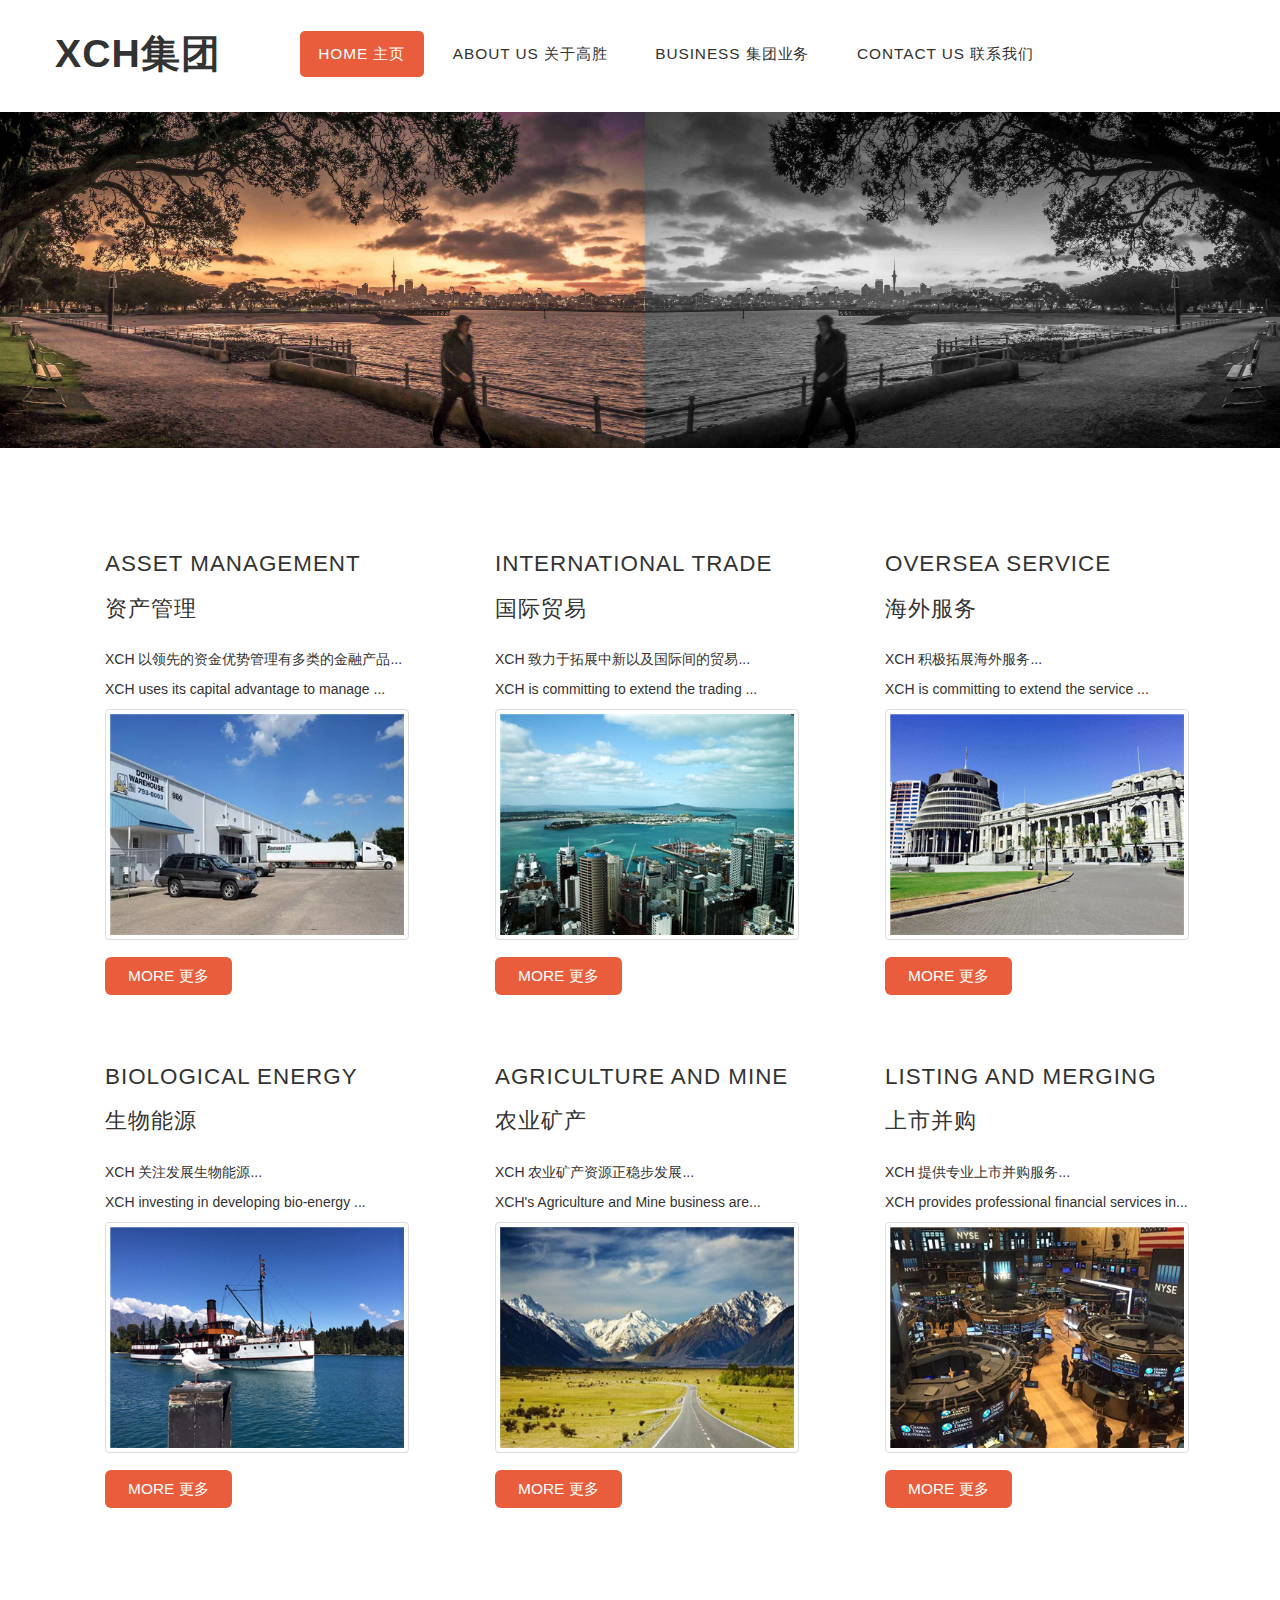
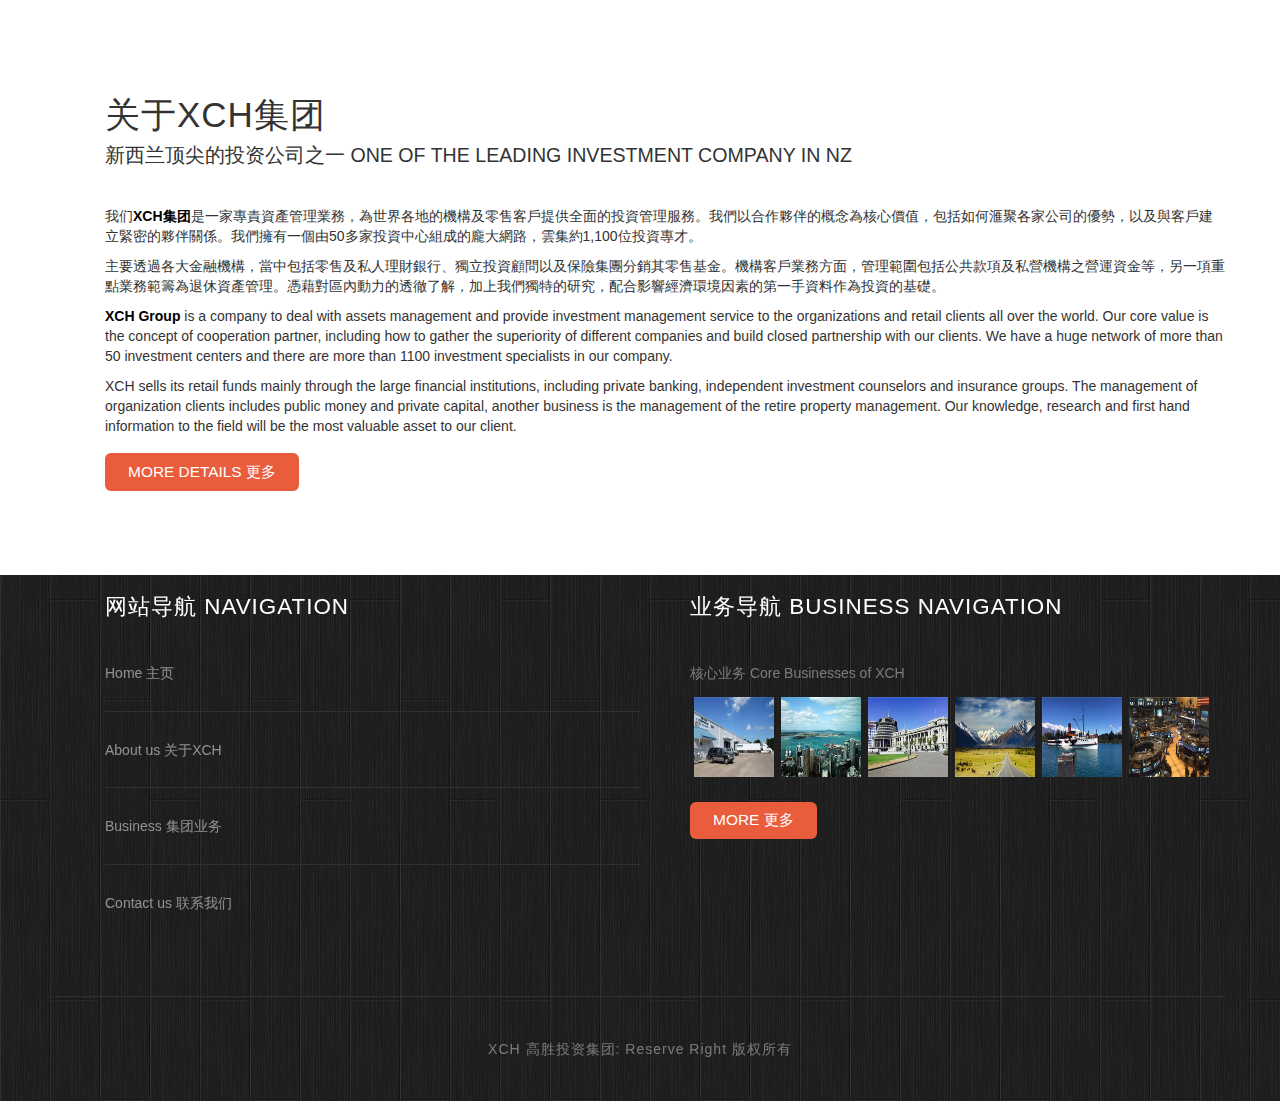
<file: index.html>
<!DOCTYPE HTML>

<html>
	<head>
		<title>XCH集团</title>
		<meta http-equiv="content-type" content="text/html; charset=utf-8" />
		<meta name="description" content="" />
		<meta name="keywords" content="" />
		<link href='http://fonts.googleapis.com/css?family=Roboto+Condensed:700italic,400,300,700' rel='stylesheet' type='text/css'>
		<!--[if lte IE 8]><script src="js/html5shiv.js"></script><![endif]-->
		<script src="http://ajax.googleapis.com/ajax/libs/jquery/1.11.0/jquery.min.js"></script>
		<script src="js/skel.min.js"></script>
		<script src="js/skel-panels.min.js"></script>
		<script src="js/init.js"></script>
		<script src="js/js/bootstrap.min.js"></script>
		<link rel="stylesheet" href ="css/css/bootstrap.min.css">
		<noscript>
			<link rel="stylesheet" href="css/skel-noscript.css" />
			<link rel="stylesheet" href="css/style.css" />
			<link rel="stylesheet" href="css/style-desktop.css" />

		</noscript>
		<!--[if lte IE 8]><link rel="stylesheet" href="css/ie/v8.css" /><![endif]-->
		<!--[if lte IE 9]><link rel="stylesheet" href="css/ie/v9.css" /><![endif]-->
	</head>
	<body class="homepage">

	<!-- Header -->
		<div id="header">
			<div class="container">
					
				<!-- Logo -->
					<div id="logo">
						<h5><a href="#">XCH集团</a></h5>
					</div>
				
				<!-- Nav -->
					<nav id="nav">
						<ul>
							<li class="active"><a href="index.html">Home 主页</a></li>
							<li><a href="about.html">About us 关于高胜</a></li>
							<li><a href="business.html">Business 集团业务</a></li>
							<li><a href="contact.html">Contact us 联系我们</a></li>
						</ul>
					</nav>

			</div>
		</div>
	<!-- Header -->
		
	<!-- Banner -->
		<div id="banner">
			<div class="container">
			</div>
		</div>
	<!-- /Banner -->

	<!-- Main -->
		<div id="page">

			<!-- Extra -->
			<div id="marketing" class="container">
				<div class="row">
					<div class="4u">
						<section>
							<header>
								<h2>Asset Management</h2>
								<h2>资产管理</h2>
							</header>
							<p class="subtitle">XCH 以领先的资金优势管理有多类的金融产品...</p>
							<p class="subtitle">XCH uses its capital advantage to manage ...</p>
							<p><a id="ph" href="#"><img src="images/IMG_2060.jpg" class="img-thumbnail" alt="" width="304" height="236"></a></p>
							<a href="business.html" class="button">More 更多</a>
						</section>
					</div>
					<div class="4u">
						<section>
							<header>
								<h2>International Trade</h2>
								<h2>国际贸易</h2>
							</header>
							<p class="subtitle">XCH 致力于拓展中新以及国际间的贸易...</p>
							<p class="subtitle">XCH is committing to extend the trading ...</p>
							<p><a id="ph" href="#"><img src="images/IMG_2051.jpg"  class="img-thumbnail" alt="" width="304" height="236"></a></p>
							<a href="business.html" class="button">More 更多</a>
						</section>
					</div>
					<div class="4u">
						<section>
							<header>
								<h2>Oversea Service</h2>
								<h2>海外服务</h2>
							</header>
							<p class="subtitle">XCH 积极拓展海外服务...</p>
							<p class="subtitle">XCH is committing to extend the service ...</p>
							<p><a id="ph" href="#"><img src="images/IMG_2057.jpg"  class="img-thumbnail" alt="" width="304" height="236"></a></p>
							<a href="#" class="button">More 更多</a>
						</section>
					</div>
				</div>

				<div class="row">
					<div class="4u">
						<section>
							<header>
								<h2>Biological Energy</h2>
								<h2>生物能源</h2>
							</header>
							<p class="subtitle">XCH 关注发展生物能源...</p>
							<p class="subtitle">XCH investing in developing bio-energy ...</p>
							<p><a id="ph" href="#"><img src="images/IMG_2053.jpg"  class="img-thumbnail" alt="" width="304" height="236"></a></p>
							<a href="#" class="button">More 更多</a>
						</section>
					</div>
					<div class="4u">
						<section>
							<header>
								<h2>Agriculture and Mine</h2>
								<h2>农业矿产</h2>
							</header>
							<p class="subtitle">XCH 农业矿产资源正稳步发展...</p>
							<p class="subtitle">XCH's Agriculture and Mine business are...</p>
							<p><a id="ph" href="#"><img src="images/IMG_2052.jpg"  class="img-thumbnail" alt="" width="304" height="236"></a></p>
							<a href="#" class="button">More 更多</a>
						</section>
					</div>
					<div class="4u">
						<section>
							<header>
								<h2>Listing and Merging</h2>
								<h2>上市并购</h2>
							</header>
							<p class="subtitle">XCH 提供专业上市并购服务...</p>
							<p class="subtitle">XCH provides professional financial services in...</p>
							<p><a id="ph" href="#"><img src="images/IMG_2059.jpg"  class="img-thumbnail" alt="" width="304" height="236"></a></p>
							<a href="#" class="button">More 更多</a>
						</section>
					</div>
				</div>
			</div>
			<!-- /Extra -->
				
			<!-- Main -->
			<div id="main" class="container">
				<div class="row">
					<div class="12u">
						<section>
							<header>
								<h2>关于XCH集团</h2>
								<span class="byline">新西兰顶尖的投资公司之一 One of the leading investment company in NZ</span>
							</header>
							<p>我们<strong>XCH集团</strong>是一家專責資產管理業務，為世界各地的機構及零售客戶提供全面的投資管理服務。我們以合作夥伴的概念為核心價值，包括如何滙聚各家公司的優勢，以及與客戶建立緊密的夥伴關係。我們擁有一個由50多家投資中心組成的龐大網路，雲集約1,100位投資專才。</p>
							<p>主要透過各大金融機構，當中包括零售及私人理財銀行、獨立投資顧問以及保險集團分銷其零售基金。機構客戶業務方面，管理範圍包括公共款項及私營機構之營運資金等，另一項重點業務範籌為退休資產管理。憑藉對區內動力的透徹了解，加上我們獨特的研究，配合影響經濟環境因素的第一手資料作為投資的基礎。</p>
							<p><strong>XCH Group</strong> is a company to deal with assets management and provide investment management service to the organizations and retail clients all over the world. Our core value is the concept of cooperation partner, including how to gather the superiority of different companies and build closed partnership with our clients. We have a huge network of more than 50 investment centers and there are more than 1100 investment specialists in our company.</p>
							<p>XCH sells its retail funds mainly through the large financial institutions, including private banking, independent investment counselors and insurance groups. The management of organization clients includes public money and private capital, another business is the management of the retire property management. Our knowledge, research and first hand information to the field will be the most valuable asset to our client.</p>
							<a href="about.html" class="button">More Details 更多</a>
						</section>
					</div>
				</div>
			</div>
			<!-- Main -->

		</div>

		<div id="footer">
			<div class="container">
				<div class="row">

					<div class="6u">
						<section>
							<h2>网站导航 Navigation</h2>
							<ul class="default">
								<li>
									<!--<h3>Home/主页</h3>-->
									<p><a href="index.html">Home 主页</a></p>
								</li>
								<li>

									<p><a href="about.html">About us 关于XCH</a></p>
								</li>
								<li>
									<p><a href="business.html">Business 集团业务</a></p>
								</li>
								<li>
									<p><a href="contact.html">Contact us 联系我们</a></p>
								</li>
							</ul>
						</section>
					</div>
					<div class="6u">
						<section>
							<h2>业务导航 Business Navigation</h2>
							<p>核心业务 Core Businesses of XCH</p>
							<ul class="style5">
								<li><a href="business.html"><img src="images/IMG_2060.jpg" alt="" width="80" height="80"></a></li>
								<li><a href="business.html"><img src="images/IMG_2051.jpg" alt=""width="80" height="80"></a></li>
								<li><a href="business.html"><img src="images/IMG_2057.jpg" alt=""width="80" height="80"></a></li>
								<li><a href="business.html"><img src="images/IMG_2052.jpg" alt=""width="80" height="80"></a></li>
								<li><a href="business.html"><img src="images/IMG_2053.jpg" alt=""width="80" height="80"></a></li>
								<li><a href="business.html"><img src="images/IMG_2059.jpg" alt=""width="80" height="80"></a></li>
							</ul>
							<a href="business.html" class="button">More 更多</a>
						</section>
					</div>
					<!--
					<div class="3u">
						<section>
							<h2></h2>
							<p><strong></strong></p>
							<p></p>
							<p</p>
							<a href="#" class="button">More</a>
						</section>
					</div>
					-->
				</div>
			</div>
		</div>
	<!-- /Footer -->

	<!-- Copyright -->
		<div id="copyright" class="container">
			XCH 高胜投资集团: <a href="www.xch.co.nz">Reserve Right 版权所有
		</div>


	</body>
</html>
</file>
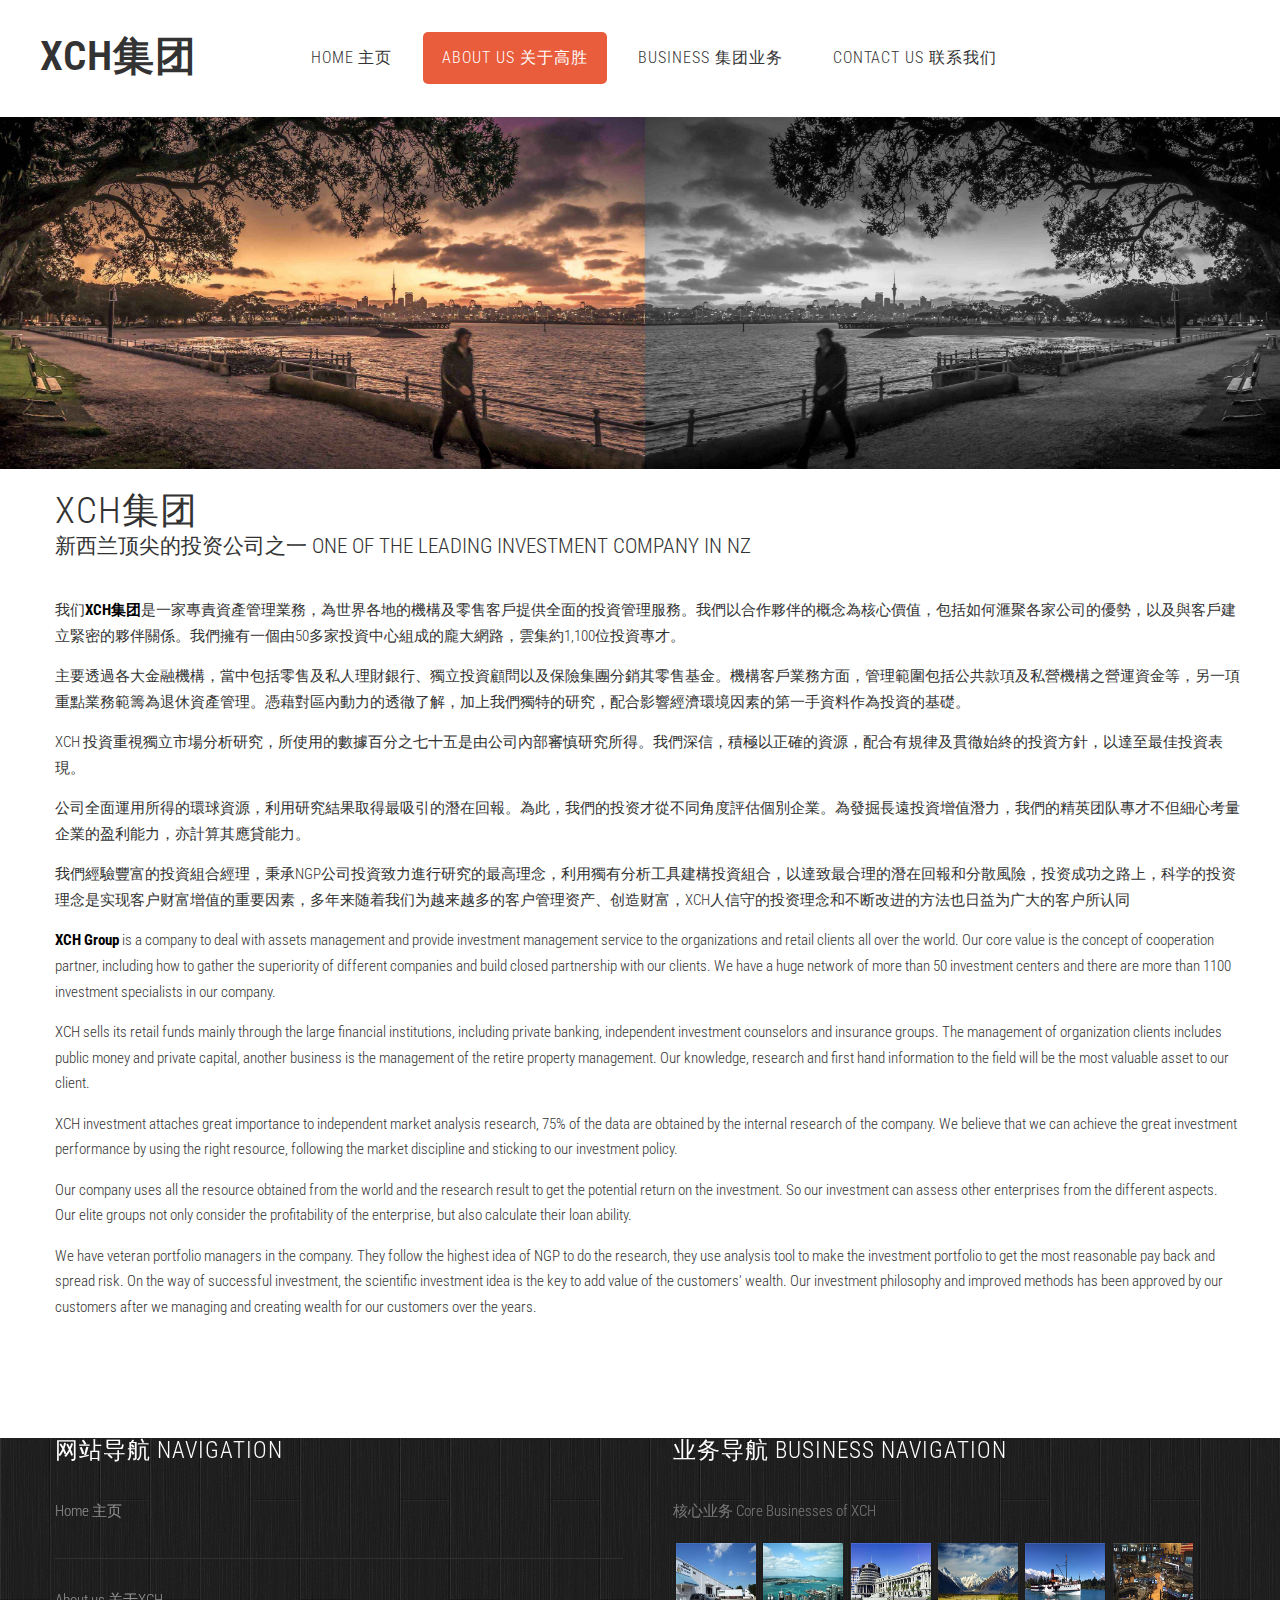
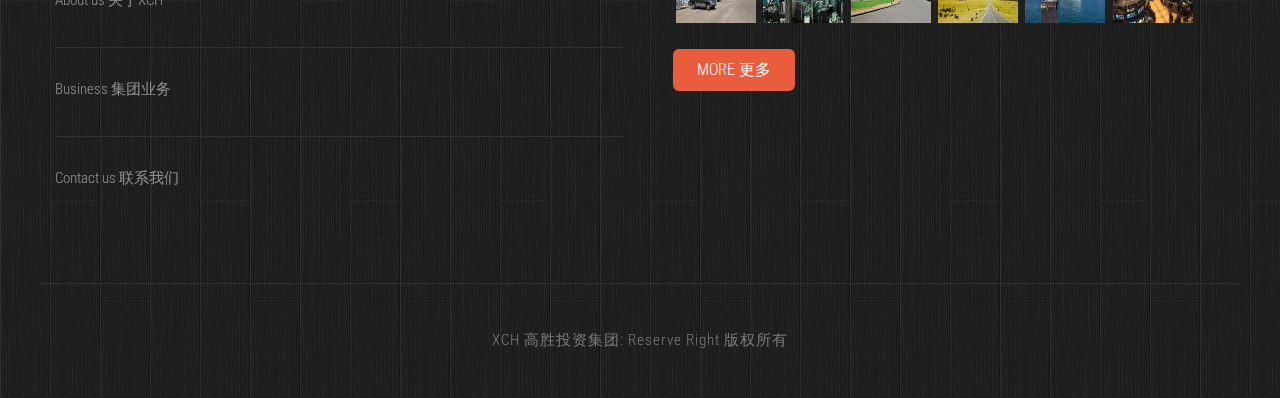
<file: about.html>
<!DOCTYPE HTML>

<html>
<head>
	<title>XCH集团</title>
	<meta http-equiv="content-type" content="text/html; charset=utf-8" />
	<meta name="description" content="" />
	<meta name="keywords" content="" />
	<link href='http://fonts.googleapis.com/css?family=Roboto+Condensed:700italic,400,300,700' rel='stylesheet' type='text/css'>
	<!--[if lte IE 8]><script src="js/html5shiv.js"></script><![endif]-->
	<script src="http://ajax.googleapis.com/ajax/libs/jquery/1.11.0/jquery.min.js"></script>
	<script src="js/skel.min.js"></script>
	<script src="js/skel-panels.min.js"></script>
	<script src="js/init.js"></script>
	<script src="js/js/bootstrap.min.js"></script>
	<link rel="stylesheet" href ="css/css/bootstrap.min.css">

		<link rel="stylesheet" href="css/skel-noscript.css" />
		<link rel="stylesheet" href="css/style.css" />
		<link rel="stylesheet" href="css/style-desktop.css" />
		<link rel="stylesheet" href="css/style-1000px.css"/>

	<!--[if lte IE 8]><link rel="stylesheet" href="css/ie/v8.css" /><![endif]-->
	<!--[if lte IE 9]><link rel="stylesheet" href="css/ie/v9.css" /><![endif]-->
</head>
<body class="homepage" id="subpage">

<!-- Header -->
<div id="header">
	<div class="container">

		<!-- Logo -->
		<div id="logo">
			<h5><a href="#">XCH集团</a></h5>
		</div>

		<!-- Nav -->
		<nav id="nav">
			<ul>
				<li><a href="index.html">Home 主页</a></li>
				<li class="active"><a href="about.html">About us 关于高胜</a></li>
				<li><a href="business.html">Business 集团业务</a></li>
				<li><a href="contact.html">Contact us 联系我们</a></li>
			</ul>
		</nav>

	</div>
</div>
<!-- Header -->
		
	<!-- Banner -->
		<div id="banner">
			<div class="container">
			</div>
		</div>
	<!-- /Banner -->

	<!-- Main -->
		<div id="page">
				
			<!-- Main -->
			<div id="main" class="container">
				<div class="row">
					<div class="12u skel-cell-important">
						<section>
							<header>
								<h2>XCH集团</h2>
								<span class="byline">新西兰顶尖的投资公司之一 One of the leading investment company in NZ</span>
							</header>
							<p>我们<strong>XCH集团</strong>是一家專責資產管理業務，為世界各地的機構及零售客戶提供全面的投資管理服務。我們以合作夥伴的概念為核心價值，包括如何滙聚各家公司的優勢，以及與客戶建立緊密的夥伴關係。我們擁有一個由50多家投資中心組成的龐大網路，雲集約1,100位投資專才。</p>
							<p>主要透過各大金融機構，當中包括零售及私人理財銀行、獨立投資顧問以及保險集團分銷其零售基金。機構客戶業務方面，管理範圍包括公共款項及私營機構之營運資金等，另一項重點業務範籌為退休資產管理。憑藉對區內動力的透徹了解，加上我們獨特的研究，配合影響經濟環境因素的第一手資料作為投資的基礎。</p>
							<p>XCH 投資重視獨立市場分析研究，所使用的數據百分之七十五是由公司內部審慎研究所得。我們深信，積極以正確的資源，配合有規律及貫徹始終的投資方針，以達至最佳投資表現。</p>
							<p>公司全面運用所得的環球資源，利用研究結果取得最吸引的潛在回報。為此，我們的投资才從不同角度評估個別企業。為發掘長遠投資增值潛力，我們的精英团队專才不但細心考量企業的盈利能力，亦計算其應貸能力。</p>
							<p>我們經驗豐富的投資組合經理，秉承NGP公司投資致力進行研究的最高理念，利用獨有分析工具建構投資組合，以達致最合理的潛在回報和分散風險，投资成功之路上，科学的投资理念是实现客户财富增值的重要因素，多年来随着我们为越来越多的客户管理资产、创造财富，XCH人信守的投资理念和不断改进的方法也日益为广大的客户所认同</p>
							<p><strong>XCH Group</strong> is a company to deal with assets management and provide investment management service to the organizations and retail clients all over the world. Our core value is the concept of cooperation partner, including how to gather the superiority of different companies and build closed partnership with our clients. We have a huge network of more than 50 investment centers and there are more than 1100 investment specialists in our company.</p>
							<p>XCH sells its retail funds mainly through the large financial institutions, including private banking, independent investment counselors and insurance groups. The management of organization clients includes public money and private capital, another business is the management of the retire property management. Our knowledge, research and first hand information to the field will be the most valuable asset to our client.</p>
							<p>XCH investment attaches great importance to independent market analysis research, 75% of the data are obtained by the internal research of the company. We believe that we can achieve the great investment performance by using the right resource, following the market discipline and sticking to our investment policy.</p>
							<p>Our company uses all the resource obtained from the world and the research result to get the potential return on the investment. So our investment can assess other enterprises from the different aspects. Our elite groups not only consider the profitability of the enterprise, but also calculate their loan ability.</p>
							<p>We have veteran portfolio managers in the company. They follow the highest idea of NGP to do the research, they use analysis tool to make the investment portfolio to get the most reasonable pay back and spread risk. On the way of successful investment, the scientific investment idea is the key to add value of the customers’ wealth. Our investment philosophy and improved methods has been approved by our customers after we managing and creating wealth for our customers over the years.</p>
						</section>
					</div>
					
				</div>
			</div>
			<!-- Main -->

		</div>
	<!-- /Main -->

	<div id="footer">
		<div class="container">
			<div class="row">

				<div class="6u">
					<section>
						<h2>网站导航 Navigation</h2>
						<ul class="default">
							<li>
								<!--<h3>Home/主页</h3>-->
								<p><a href="index.html">Home 主页</a></p>
							</li>
							<li>

								<p><a href="about.html">About us 关于XCH</a></p>
							</li>
							<li>
								<p><a href="business.html">Business 集团业务</a></p>
							</li>
							<li>
								<p><a href="contact.html">Contact us 联系我们</a></p>
							</li>
						</ul>
					</section>
				</div>
				<div class="6u">
					<section>
						<h2>业务导航 Business Navigation</h2>
						<p>核心业务 Core Businesses of XCH</p>
						<ul class="style5">
							<li><a href="business.html"><img src="images/IMG_2060.jpg" alt="" width="80" height="80"></a></li>
							<li><a href="business.html"><img src="images/IMG_2051.jpg" alt=""width="80" height="80"></a></li>
							<li><a href="business.html"><img src="images/IMG_2057.jpg" alt=""width="80" height="80"></a></li>
							<li><a href="business.html"><img src="images/IMG_2052.jpg" alt=""width="80" height="80"></a></li>
							<li><a href="business.html"><img src="images/IMG_2053.jpg" alt=""width="80" height="80"></a></li>
							<li><a href="business.html"><img src="images/IMG_2059.jpg" alt=""width="80" height="80"></a></li>
						</ul>
						<a href="business.html" class="button">More 更多</a>
					</section>
				</div>
				<!--
                <div class="3u">
                    <section>
                        <h2></h2>
                        <p><strong></strong></p>
                        <p></p>
                        <p</p>
                        <a href="#" class="button">More</a>
                    </section>
                </div>
                -->
			</div>
		</div>
	</div>
	<!-- /Footer -->

	<!-- Copyright -->
	<div id="copyright" class="container">
		XCH 高胜投资集团: <a href="www.xch.co.nz">Reserve Right 版权所有
	</div>


	</body>
</html>
</file>
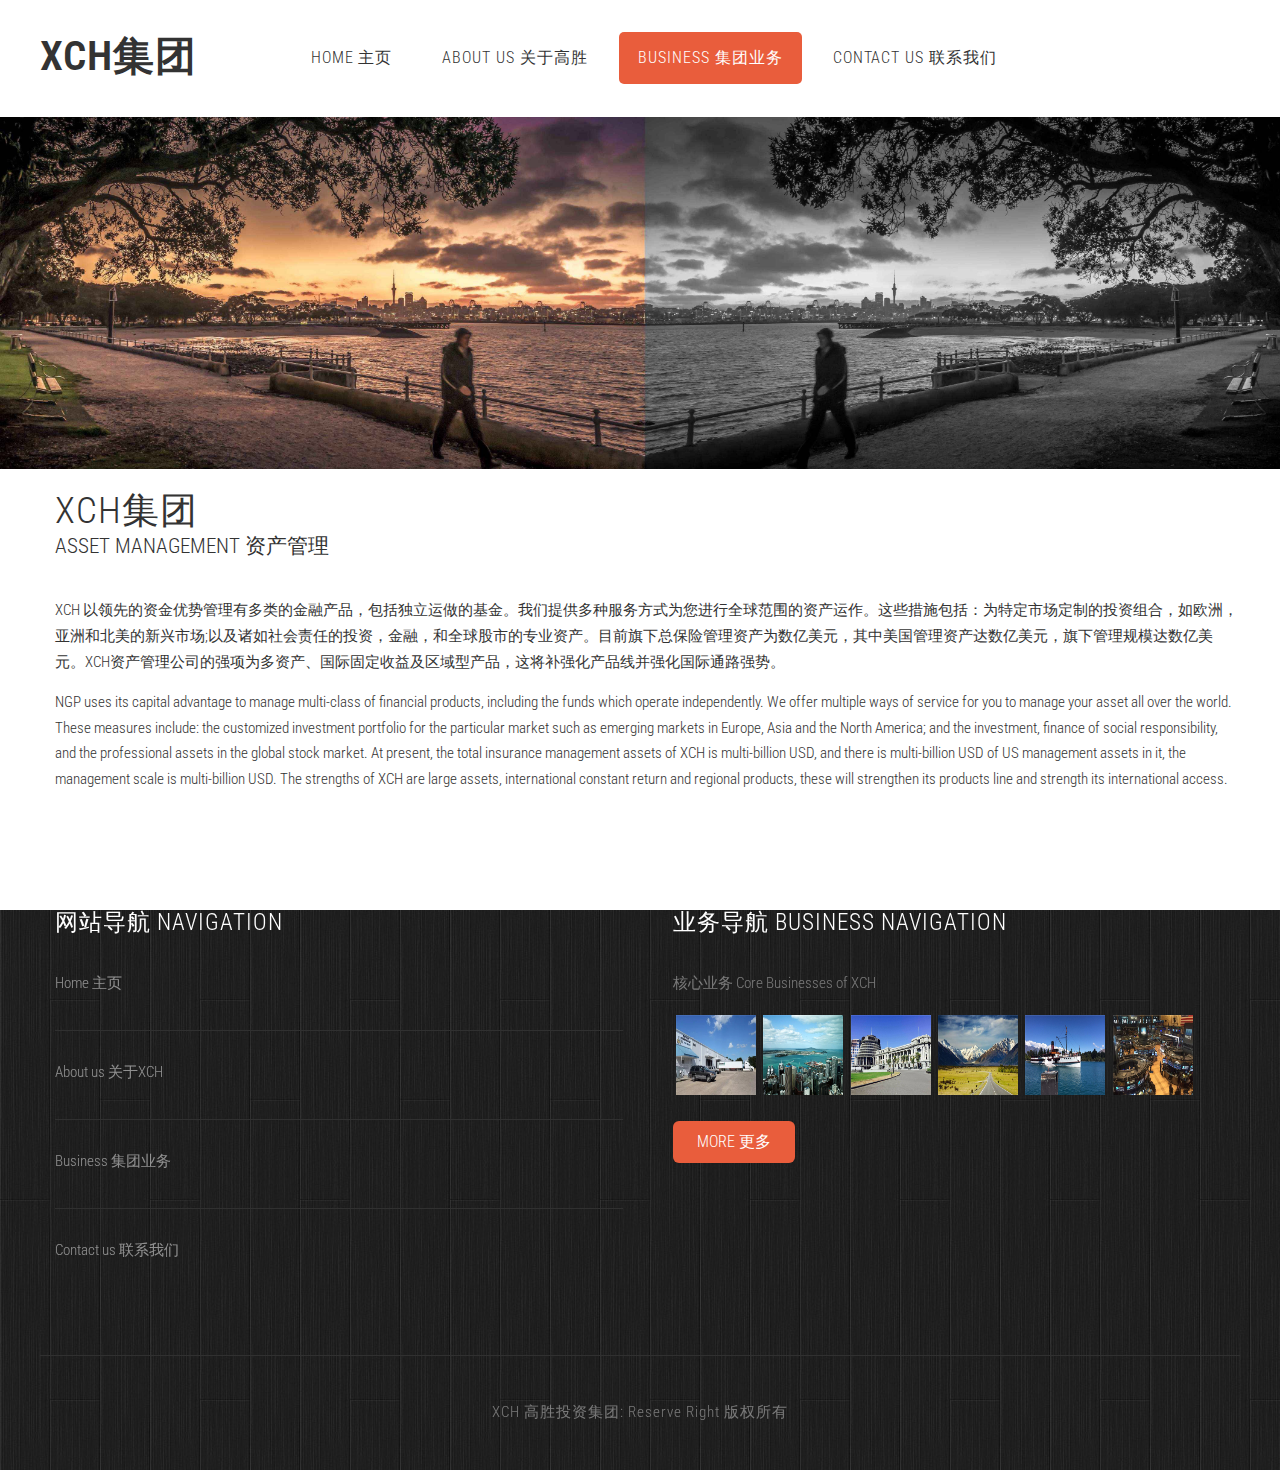
<file: business.html>
<!DOCTYPE HTML>

<html>
<head>
	<title>XCH集团</title>
	<meta http-equiv="content-type" content="text/html; charset=utf-8" />
	<meta name="description" content="" />
	<meta name="keywords" content="" />
	<link href='http://fonts.googleapis.com/css?family=Roboto+Condensed:700italic,400,300,700' rel='stylesheet' type='text/css'>
	<!--[if lte IE 8]><script src="js/html5shiv.js"></script><![endif]-->
	<script src="http://ajax.googleapis.com/ajax/libs/jquery/1.11.0/jquery.min.js"></script>
	<script src="js/skel.min.js"></script>
	<script src="js/skel-panels.min.js"></script>
	<script src="js/init.js"></script>
	<script src="js/js/bootstrap.min.js"></script>
	<link rel="stylesheet" href ="css/css/bootstrap.min.css">

		<link rel="stylesheet" href="css/skel-noscript.css" />
		<link rel="stylesheet" href="css/style.css" />
		<link rel="stylesheet" href="css/style-desktop.css" />
		<link rel="stylesheet" href="css/style-1000px.css"/>

	<!--[if lte IE 8]><link rel="stylesheet" href="css/ie/v8.css" /><![endif]-->
	<!--[if lte IE 9]><link rel="stylesheet" href="css/ie/v9.css" /><![endif]-->
</head>
<body class="homepage" id="subpage">

<!-- Header -->
<div id="header">
	<div class="container">
		<div class="row">

			<div class="3u">
		<!-- Logo -->
				<div id="logo">
					<h5><a href="#">XCH集团</a></h5>
				</div>
			</div>
		</div>
		<div class="9u">
			<!-- Nav -->
			<nav id="nav">
				<ul>
					<li><a href="index.html">Home 主页</a></li>
					<li><a href="about.html">About us 关于高胜</a></li>
					<li class="active"><a href="business.html">Business 集团业务</a></li>
					<li><a href="contact.html">Contact us 联系我们</a></li>
				</ul>
			</nav>
		</div>
	</div>
</div>
<!-- Header -->
		
	<!-- Banner -->
		<div id="banner">
			<div class="container">
			</div>
		</div>
	<!-- /Banner -->

	<!-- Main -->
		<div id="page" class="sub">
				
			<!-- Main -->
			<div id="main" class="container">
				<div class="row">
					<div class="12u skel-cell-important">
						<section>
							<header>
								<h2>XCH集团</h2>
								<span class="byline">Asset Management 资产管理</span>
							</header>
							<p>XCH 以领先的资金优势管理有多类的金融产品，包括独立运做的基金。我们提供多种服务方式为您进行全球范围的资产运作。这些措施包括：为特定市场定制的投资组合，如欧洲，亚洲和北美的新兴市场;以及诸如社会责任的投资，金融，和全球股市的专业资产。目前旗下总保险管理资产为数亿美元，其中美国管理资产达数亿美元，旗下管理规模达数亿美元。XCH资产管理公司的强项为多资产、国际固定收益及区域型产品，这将补强化产品线并强化国际通路强势。</p>
							<p>NGP uses its capital advantage to manage multi-class of financial products, including the funds which operate independently. We offer multiple ways of service for you to manage your asset all over the world. These measures include: the customized investment portfolio for the particular market such as emerging markets in Europe, Asia and the North America; and the investment, finance of social responsibility, and the professional assets in the global stock market. At present, the total insurance management assets of  XCH is multi-billion USD, and there is multi-billion USD of US management assets in it, the management scale is multi-billion USD. The strengths of XCH are large assets, international constant return and regional products, these will strengthen its products line and strength its international access.</p>
							</section>
					</div>
				</div>
			</div>
			<!-- Main -->

		</div>
	<!-- /Main -->

	<div id="footer">
		<div class="container">
			<div class="row">

				<div class="6u">
					<section>
						<h2>网站导航 Navigation</h2>
						<ul class="default">
							<li>
								<!--<h3>Home/主页</h3>-->
								<p><a href="index.html">Home 主页</a></p>
							</li>
							<li>

								<p><a href="about.html">About us 关于XCH</a></p>
							</li>
							<li>
								<p><a href="business.html">Business 集团业务</a></p>
							</li>
							<li>
								<p><a href="contact.html">Contact us 联系我们</a></p>
							</li>
						</ul>
					</section>
				</div>
				<div class="6u">
					<section>
						<h2>业务导航 Business Navigation</h2>
						<p>核心业务 Core Businesses of XCH</p>
						<ul class="style5">
							<li><a href="business.html"><img src="images/IMG_2060.jpg" alt="" width="80" height="80"></a></li>
							<li><a href="business.html"><img src="images/IMG_2051.jpg" alt=""width="80" height="80"></a></li>
							<li><a href="business.html"><img src="images/IMG_2057.jpg" alt=""width="80" height="80"></a></li>
							<li><a href="business.html"><img src="images/IMG_2052.jpg" alt=""width="80" height="80"></a></li>
							<li><a href="business.html"><img src="images/IMG_2053.jpg" alt=""width="80" height="80"></a></li>
							<li><a href="business.html"><img src="images/IMG_2059.jpg" alt=""width="80" height="80"></a></li>
						</ul>
						<a href="business.html" class="button">More 更多</a>
					</section>
				</div>
				<!--
                <div class="3u">
                    <section>
                        <h2></h2>
                        <p><strong></strong></p>
                        <p></p>
                        <p</p>
                        <a href="#" class="button">More</a>
                    </section>
                </div>
                -->
			</div>
		</div>
	</div>
	<!-- /Footer -->

	<!-- Copyright -->
	<div id="copyright" class="container">
		XCH 高胜投资集团: <a href="www.xch.co.nz">Reserve Right 版权所有
	</div>


	</body>
</html>
</file>
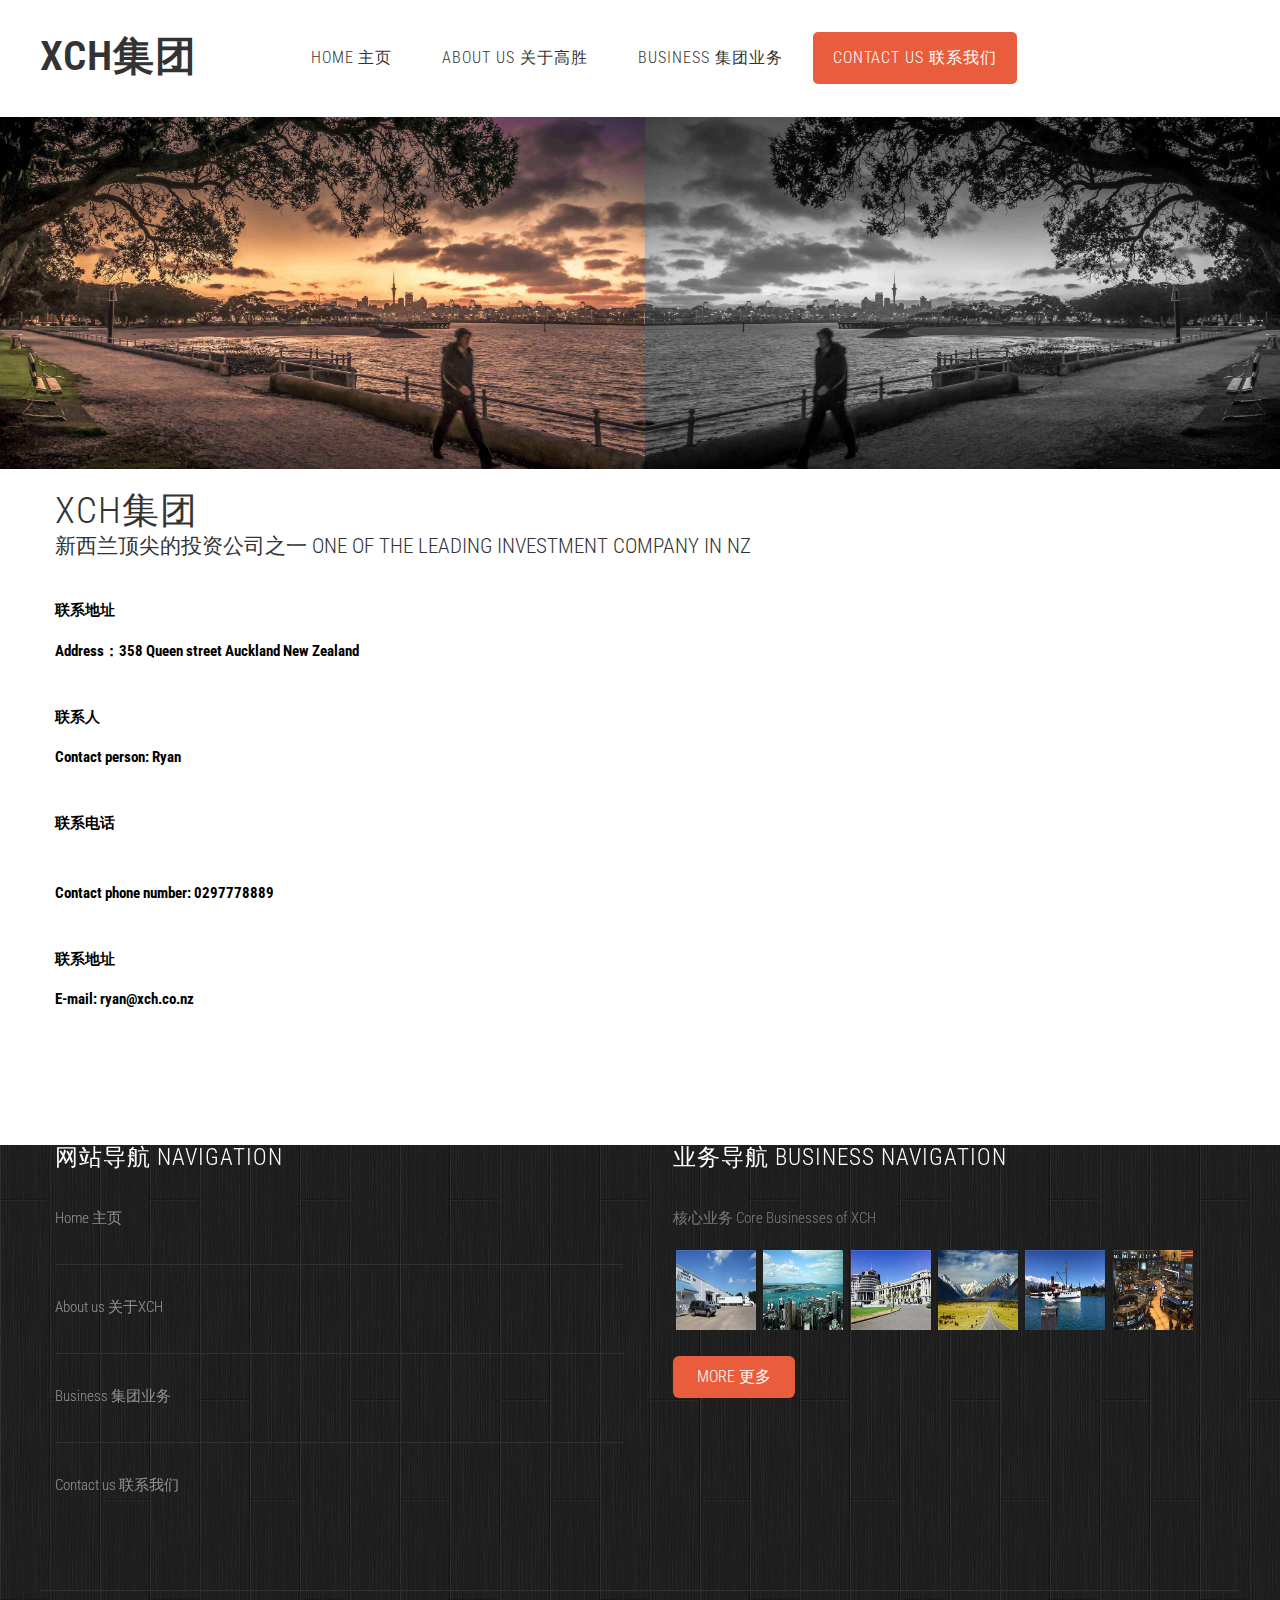
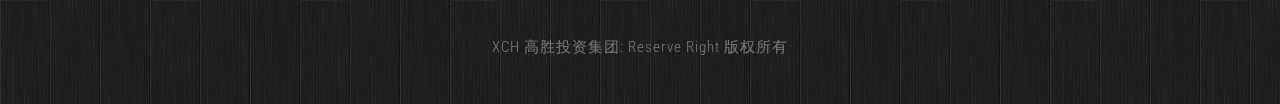
<file: contact.html>
<!DOCTYPE HTML>

<html>
<head>
	<title>XCH集团</title>
	<meta http-equiv="content-type" content="text/html; charset=utf-8" />
	<meta name="description" content="" />
	<meta name="keywords" content="" />
	<link href='http://fonts.googleapis.com/css?family=Roboto+Condensed:700italic,400,300,700' rel='stylesheet' type='text/css'>
	<!--[if lte IE 8]><script src="js/html5shiv.js"></script><![endif]-->
	<script src="http://ajax.googleapis.com/ajax/libs/jquery/1.11.0/jquery.min.js"></script>
	<script src="js/skel.min.js"></script>
	<script src="js/skel-panels.min.js"></script>
	<script src="js/init.js"></script>
	<script src="js/js/bootstrap.min.js"></script>
	<link rel="stylesheet" href ="css/css/bootstrap.min.css">

		<link rel="stylesheet" href="css/skel-noscript.css" />
		<link rel="stylesheet" href="css/style.css" />
		<link rel="stylesheet" href="css/style-desktop.css" />
		<link rel="stylesheet" href="css/style-1000px.css"/>

	<!--[if lte IE 8]><link rel="stylesheet" href="css/ie/v8.css" /><![endif]-->
	<!--[if lte IE 9]><link rel="stylesheet" href="css/ie/v9.css" /><![endif]-->
</head>
<body class="homepage" id="subpage">

<!-- Header -->
<div id="header">
	<div class="container">

		<!-- Logo -->
		<div id="logo">
			<h5><a href="#">XCH集团</a></h5>
		</div>

		<!-- Nav -->
		<nav id="nav">
			<ul>
				<li><a href="index.html">Home 主页</a></li>
				<li><a href="about.html">About us 关于高胜</a></li>
				<li><a href="business.html">Business 集团业务</a></li>
				<li  class="active"><a href="contact.html">Contact us 联系我们</a></li>
			</ul>
		</nav>

	</div>
</div>
<!-- Header -->
		
	<!-- Banner -->
		<div id="banner">
			<div class="container">
			</div>
		</div>
	<!-- /Banner -->

	<!-- Main -->
		<div id="page">
				
			<!-- Main -->
			<div id="main" class="container">
				<div class="row">
					<div class="12u skel-cell-important">
						<section>
							<header>
								<h2>XCH集团</h2>
								<span class="byline">新西兰顶尖的投资公司之一 One of the leading investment company in NZ</span>
							</header>
							<p class="subtitle"><strong>联系地址</strong></p>
							<p><strong>Address：358 Queen street Auckland New Zealand</strong></p>
							<br/>
							<p class="subtitle"><strong>联系人</strong></p>
							<p><strong>Contact person: Ryan</strong></p>
							<br/>
							<p class="subtitle"><strong>联系电话</strong></p></section>
							<p><strong>Contact phone number: 0297778889</strong></p>
							<br/>
							<p class="subtitle"><strong>联系地址</strong></p>
							<p><strong>E-mail: ryan@xch.co.nz</strong></p>
						</section>
					</div>
				</div>
			</div>
			<!-- Main -->

		</div>
	<!-- /Main -->

	<div id="footer">
		<div class="container">
			<div class="row">

				<div class="6u">
					<section>
						<h2>网站导航 Navigation</h2>
						<ul class="default">
							<li>
								<!--<h3>Home/主页</h3>-->
								<p><a href="index.html">Home 主页</a></p>
							</li>
							<li>

								<p><a href="about.html">About us 关于XCH</a></p>
							</li>
							<li>
								<p><a href="business.html">Business 集团业务</a></p>
							</li>
							<li>
								<p><a href="contact.html">Contact us 联系我们</a></p>
							</li>
						</ul>
					</section>
				</div>
				<div class="6u">
					<section>
						<h2>业务导航 Business Navigation</h2>
						<p>核心业务 Core Businesses of XCH</p>
						<ul class="style5">
							<li><a href="business.html"><img src="images/IMG_2060.jpg" alt="" width="80" height="80"></a></li>
							<li><a href="business.html"><img src="images/IMG_2051.jpg" alt=""width="80" height="80"></a></li>
							<li><a href="business.html"><img src="images/IMG_2057.jpg" alt=""width="80" height="80"></a></li>
							<li><a href="business.html"><img src="images/IMG_2052.jpg" alt=""width="80" height="80"></a></li>
							<li><a href="business.html"><img src="images/IMG_2053.jpg" alt=""width="80" height="80"></a></li>
							<li><a href="business.html"><img src="images/IMG_2059.jpg" alt=""width="80" height="80"></a></li>
						</ul>
						<a href="business.html" class="button">More 更多</a>
					</section>
				</div>
				<!--
                <div class="3u">
                    <section>
                        <h2></h2>
                        <p><strong></strong></p>
                        <p></p>
                        <p</p>
                        <a href="#" class="button">More</a>
                    </section>
                </div>
                -->
			</div>
		</div>
	</div>
	<!-- /Footer -->

	<!-- Copyright -->
	<div id="copyright" class="container">
		XCH 高胜投资集团: <a href="www.xch.co.nz">Reserve Right 版权所有
	</div>


	</body>
</html>
</file>
<file: css/skel-noscript.css>
html,body,div,span,applet,object,iframe,h1,h2,h3,h4,h5,h6,p,blockquote,pre,a,abbr,acronym,address,big,cite,code,del,dfn,em,img,ins,kbd,q,s,samp,small,strike,strong,sub,sup,tt,var,b,u,i,center,dl,dt,dd,ol,ul,li,fieldset,form,label,legend,table,caption,tbody,tfoot,thead,tr,th,td,article,aside,canvas,details,embed,figure,figcaption,footer,header,hgroup,menu,nav,output,ruby,section,summary,time,mark,audio,video{margin:0;padding:0;border:0;font-size:100%;font:inherit;vertical-align:baseline;}article,aside,details,figcaption,figure,footer,header,hgroup,menu,nav,section{display:block;}body{line-height:1;}ol,ul{list-style:none;}blockquote,q{quotes:none;}blockquote:before,blockquote:after,q:before,q:after{content:'';content:none;}table{border-collapse:collapse;border-spacing:0;}body{-webkit-text-size-adjust:none}

/* Box Model */

	*, *:before, *:after {
		-moz-box-sizing: border-box;
		-webkit-box-sizing: border-box;
		-o-box-sizing: border-box;
		-ms-box-sizing: border-box;
		box-sizing: border-box;
	}

/* Container */

	body {
		min-width: 1200px;
	}

	.container {
		width: 1200px;
		margin-left: auto;
		margin-right: auto;
	}

	/* Modifiers */
	
		.container.small {
			width: 900px;
		}

		.container.big {
			width: 100%;
			max-width: 1500px;
			min-width: 1200px;
		}

/* Grid */

	/* Cells */

		.\31 2u { width: 100% }
		.\31 1u { width: 91.6666666667% }
		.\31 0u { width: 83.3333333333% }
		.\39 u { width: 75% }
		.\38 u { width: 66.6666666667% }
		.\37 u { width: 58.3333333333% }
		.\36 u { width: 50% }
		.\35 u { width: 41.6666666667% }
		.\34 u { width: 33.3333333333% }
		.\33 u { width: 25% }
		.\32 u { width: 16.6666666667% }
		.\31 u { width: 8.3333333333% }
		.\-11u { margin-left: 91.6666666667% }
		.\-10u { margin-left: 83.3333333333% }
		.\-9u { margin-left: 75% }
		.\-8u { margin-left: 66.6666666667% }
		.\-7u { margin-left: 58.3333333333% }
		.\-6u { margin-left: 50% }
		.\-5u { margin-left: 41.6666666667% }
		.\-4u { margin-left: 33.3333333333% }
		.\-3u { margin-left: 25% }
		.\-2u { margin-left: 16.6666666667% }
		.\-1u { margin-left: 8.3333333333% }

		.row > * {
			padding: 50px 0 0 50px;
			float: left;
			-moz-box-sizing: border-box;
			-webkit-box-sizing: border-box;
			-o-box-sizing: border-box;
			-ms-box-sizing: border-box;
			box-sizing: border-box;
		}

		.row + .row > * {
			padding-top: 50px;
		}

		.row {
			margin-left: -50px;
		}

	/* Rows */

		.row:after {
			content: '';
			display: block;
			clear: both;
			height: 0;
		}

		.row:first-child > * {
			padding-top: 0;
		}

		.row > * {
			padding-top: 0;
		}

		/* Modifiers */

			/* Flush */

				.row.flush {
					margin-left: 0;
				}

				.row.flush > * {
					padding: 0 !important;
				}

			/* Quarter */

				.row.quarter > * {
					padding: 12.5px 0 0 12.5px;
				}

				.row.quarter + .row.quarter > * {
					padding-top: 12.5px;
				}

				.row.quarter {
					margin-left: -12.5px;
				}

			/* Half */

				.row.half > * {
					padding: 25px 0 0 25px;
				}

				.row.half + .row.half > * {
					padding-top: 25px;
				}

				.row.half {
					margin-left: -25px;
				}

			/* One and (a) Half */

				.row.oneandhalf > * {
					padding: 75px 0 0 75px;
				}

				.row.oneandhalf + .row.oneandhalf > * {
					padding-top: 75px;
				}

				.row.oneandhalf {
					margin-left: -75px;
				}

			/* Double */

				.row.double > * {
					padding: 100px 0 0 100px;
				}

				.row.double + .row.double > * {
					padding-top: 100px;
				}

				.row.double {
					margin-left: -100px;
				}
</file>
<file: css/style-desktop.css>
/*********************************************************************************/
/* Basic                                                                         */
/*********************************************************************************/

	body
	{
	}

	body,input,textarea,select
	{
		font-size: 11pt;
	}

/*********************************************************************************/
/* Banner                                                                        */
/*********************************************************************************/

	#banner
	{
		padding: 6em 0em;
	}

	.homepage #banner
	{
		padding: 12em 0em;
	}
	
/*********************************************************************************/
/* Main                                                                          */
/*********************************************************************************/

	#page
	{
		padding: 2em 0em 6em 0em;
	}
	
	.homepage #page
	{
		padding: 6em 0em;
	}

	#main
	{
		margin-top: 3em;
		padding-top: 2em;
		border-top: none;
	}
	
	.homepage #main
	{
		margin-top: 6em;
		padding-top: 6em;
	}

/*********************************************************************************/
/* Footer                                                                        */
/*********************************************************************************/
	
	#footer
	{
		padding: 0em 0em 4em 0em;
	}

/*********************************************************************************/
/* Featured                                                                      */
/*********************************************************************************/
	
	#featured
	{
		padding: 4em 0em;
	}

	
	#featured .divider
	{
		padding: 2em 0em;
	}
</file>
<file: css/ie/v8.css>
/*********************************************************************************/
/* Basic                                                                         */
/*********************************************************************************/

	.button
	{
		/*
		
		For elements that use border-radius, add the following:
		
			-ms-behavior: url('css/ie/PIE.htc');

		Note that PIE.htc requires its elements to be relative or absolute:

			position: relative;

		*/
	}
</file>
<file: css/ie/v9.css>
/*********************************************************************************/
/* Basic                                                                         */
/*********************************************************************************/
</file>
<file: css/style-1000px.css>
/*********************************************************************************/
/* Basic                                                                         */
/*********************************************************************************/

body
{
}

body,input,textarea,select
{
    font-size: 11pt;
}


/*********************************************************************************/
/* Main                                                                          */
/*********************************************************************************/

#page
{
    padding: 2em 0em 6em 0em;
}

#subpage #page
{
    padding: 2em 0em;
}



#subpage #main
{
    margin-top: 0em;
    padding-top: 0em;
    padding-bottom: 6em;
}

/*********************************************************************************/
/* Footer                                                                        */
/*********************************************************************************/

#footer
{
    padding: 0em 0em 4em 0em;
}

/*********************************************************************************/
/* Featured                                                                      */
/*********************************************************************************/

#featured
{
    padding: 4em 0em;
}


#featured .divider
{
    padding: 2em 0em;
}



#logo{
    margin-top: 20px;
}
</file>
<file: css/style.css>
@charset 'UTF-8';

@font-face{font-family:'FontAwesome';src:url('font/fontawesome-webfont.eot?v=4.0.1');src:url('font/fontawesome-webfont.eot?#iefix&v=4.0.1') format('embedded-opentype'),url('font/fontawesome-webfont.woff?v=4.0.1') format('woff'),url('font/fontawesome-webfont.ttf?v=4.0.1') format('truetype'),url('font/fontawesome-webfont.svg?v=4.0.1#fontawesomeregular') format('svg');font-weight:normal;font-style:normal}

/*********************************************************************************/
/* Basic                                                                         */
/*********************************************************************************/

	body
	{
		background: #202020 url(images/img01.jpg) repeat;
	}

	body,input,textarea,select
	{
		font-family: 'Roboto Condensed', sans-serif;
		font-weight: 300;
		font-size: 11pt;
		line-height: 1.75em;
	}

	h1,h2,h3,h4,h5,h6
	{
		letter-spacing: 1px;
		text-transform: uppercase;
		font-weight: 300;
	}
	
		h1 a, h2 a, h3 a, h4 a, h5 a, h6 a
		{
			color: inherit;
			text-decoration: none;
		}
		
	/* Change this to whatever font weight/color pairing is most suitable */
	strong, b
	{
		font-weight: bold;
		color: #000000;
	}
	
	em, i
	{
		font-style: italic;
	}

	/* Don't forget to set this to something that matches the design */
	a
	{
		color: #ff0000;
	}

	sub
	{
		position: relative;
		top: 0.5em;
		font-size: 0.8em;
	}
	
	sup
	{
		position: relative;
		top: -0.5em;
		font-size: 0.8em;
	}
	
	hr
	{
		border: 0;
		border-top: solid 1px #ddd;
	}
	
	blockquote
	{
		border-left: solid 0.5em #ddd;
		padding: 1em 0 1em 2em;
		font-style: italic;
	}
	
	p, ul, ol, dl, table
	{
		margin-bottom: 1em;
	}

	header
	{
		margin-bottom: 2em;
		line-height: 1.7em;
	}
	
		header h2
		{
			font-size: 2.5em;
		}

		header .byline
		{
			display: block;
			margin: 0.5em 0 0 0;
			padding: 0 0 0.5em 0;
			text-transform: uppercase;
			font-size: 1.4em;
		}
		
	footer
	{
		margin-top: 1em;
	}

	br.clear
	{
		clear: both;
	}

	/* Sections/Articles */
	
		section,
		article
		{
			margin-bottom: 3em;
		}
		
		section > :last-child,
		article > :last-child
		{
			margin-bottom: 0;
		}

		section:last-child,
		article:last-child
		{
			margin-bottom: 0;
		}

		.row > section,
		.row > article
		{
			margin-bottom: 0;
		}

	/* Images */

		.image
		{
			display: inline-block;
		}
		
			.image img
			{
				display: block;
				width: 100%;
			}

			.image.featured
			{
				display: block;
				width: 100%;
				margin: 0 0 2em 0;
			}
			
			.image.full
			{
				display: block;
				width: 100%;
				margin-bottom: 2em;
			}
			
			.image.left
			{
				float: left;
				margin: 0 2em 2em 0;
			}
			
			.image.centered
			{
				display: block;
				margin: 0 0 2em 0;
			}

				.image.centered img
				{
					margin: 0 auto;
					width: auto;
				}

	/* Lists */

		ul.default
		{
			margin: 0;
			padding: 0;
			list-style: none;
		}
		
			ul.default li
			{
				display: block;
				padding: 2em 0em 1.25em 0em;
				border-top: 1px solid #303030;
			}
			
			ul.default li:first-child
			{
				padding-top: 0em;
				border-top: none;
			}
			
			ul.default a
			{
				text-decoration: none;
				color: rgba(255,255,255,.5);
			}
			
			ul.default a:hover
			{
				text-decoration: underline;
			}

		ul.style1
		{
			margin: 0;
			padding: 0;
			list-style: none;
		}
		
			ul.style1 li
			{
				padding: 0.60em 0em;
				border-top: 1px solid;
				border-color: rgba(0,0,0,.1);
			}
			
			ul.style1 li:first-child
			{
				padding-top: 0;
				border-top: 0;
			}
			
			ul.style1 img
			{
			}


		ul.style2
		{
			margin: 0;
			padding: 0;
			list-style: none;
		}

			ul.style2 li
			{
				padding: 1.90em 0em 1.60em 0em;
				border-top: 1px solid;
				border-color: rgba(0,0,0,.1);
			}
			
			ul.style2 li:first-child
			{
				padding-top: 0;
				border-top: 0;
			}

			ul.style2 img
			{
				float: left;
				padding-right: 1em;
			}
			
		ul.style5
		{
			overflow: hidden;
			margin: 0em 0em 1em 0em;
			padding: 0em;
			list-style: none;
		}
		
			ul.style5 li
			{
				float: left;
				padding: 0.25em 0.25em;
				line-height: 0;
			}
			
			ul.style5 a
			{
			}

			

	/* Buttons */
		
		.button
		{
			position: relative;
			display: inline-block;
			margin-top: 0.5em;
			padding: 0.50em 1.5em;
			background: #e95d3c;
			border-radius: 6px;
			text-decoration: none;
			text-transform: uppercase;
			font-size: 1.1em;
			color: #FFF;
			-moz-transition: color 0.35s ease-in-out, background-color 0.35s ease-in-out;
			-webkit-transition: color 0.35s ease-in-out, background-color 0.35s ease-in-out;
			-o-transition: color 0.35s ease-in-out, background-color 0.35s ease-in-out;
			-ms-transition: color 0.35s ease-in-out, background-color 0.35s ease-in-out;
			transition: color 0.35s ease-in-out, background-color 0.35s ease-in-out;
			cursor: pointer;
		}

			.button:hover
			{
				background: #de3d27;
				color: #FFF !important;
			}

/*********************************************************************************/
/* Icons                                                                         */
/* Powered by Font Awesome by Dave Gandy | http://fontawesome.io                 */
/* Licensed under the SIL OFL 1.1 (font), MIT (CSS)                              */
/*********************************************************************************/

	.fa
	{
		text-decoration: none;
	}

		.fa.solo
		{
		}
		
			.fa.solo span
			{
				display: none;
			}

		.fa:before
		{
			display:inline-block;
			font-family: FontAwesome;
			font-size: 1.25em;
			text-decoration: none;
			font-style: normal;
			font-weight: normal;
			line-height: 1;
			-webkit-font-smoothing:antialiased;
			-moz-osx-font-smoothing:grayscale;
		}

		.fa-lg{font-size:1.3333333333333333em;line-height:.75em;vertical-align:-15%}
		.fa-2x{font-size:2em}
		.fa-3x{font-size:3em}
		.fa-4x{font-size:4em}
		.fa-5x{font-size:5em}
		.fa-fw{width:1.2857142857142858em;text-align:center}
		.fa-ul{padding-left:0;margin-left:2.142857142857143em;list-style-type:none}.fa-ul>li{position:relative}
		.fa-li{position:absolute;left:-2.142857142857143em;width:2.142857142857143em;top:.14285714285714285em;text-align:center}.fa-li.fa-lg{left:-1.8571428571428572em}
		.fa-border{padding:.2em .25em .15em;border:solid .08em #eee;border-radius:.1em}
		.pull-right{float:right}
		.pull-left{float:left}
		.fa.pull-left{margin-right:.3em}
		.fa.pull-right{margin-left:.3em}
		.fa-spin{-webkit-animation:spin 2s infinite linear;-moz-animation:spin 2s infinite linear;-o-animation:spin 2s infinite linear;animation:spin 2s infinite linear}
		@-moz-keyframes spin{0%{-moz-transform:rotate(0deg)} 100%{-moz-transform:rotate(359deg)}}@-webkit-keyframes spin{0%{-webkit-transform:rotate(0deg)} 100%{-webkit-transform:rotate(359deg)}}@-o-keyframes spin{0%{-o-transform:rotate(0deg)} 100%{-o-transform:rotate(359deg)}}@-ms-keyframes spin{0%{-ms-transform:rotate(0deg)} 100%{-ms-transform:rotate(359deg)}}@keyframes spin{0%{transform:rotate(0deg)} 100%{transform:rotate(359deg)}}.fa-rotate-90{filter:progid:DXImageTransform.Microsoft.BasicImage(rotation=1);-webkit-transform:rotate(90deg);-moz-transform:rotate(90deg);-ms-transform:rotate(90deg);-o-transform:rotate(90deg);transform:rotate(90deg)}
		.fa-rotate-180{filter:progid:DXImageTransform.Microsoft.BasicImage(rotation=2);-webkit-transform:rotate(180deg);-moz-transform:rotate(180deg);-ms-transform:rotate(180deg);-o-transform:rotate(180deg);transform:rotate(180deg)}
		.fa-rotate-270{filter:progid:DXImageTransform.Microsoft.BasicImage(rotation=3);-webkit-transform:rotate(270deg);-moz-transform:rotate(270deg);-ms-transform:rotate(270deg);-o-transform:rotate(270deg);transform:rotate(270deg)}
		.fa-flip-horizontal{filter:progid:DXImageTransform.Microsoft.BasicImage(rotation=0, mirror=1);-webkit-transform:scale(-1, 1);-moz-transform:scale(-1, 1);-ms-transform:scale(-1, 1);-o-transform:scale(-1, 1);transform:scale(-1, 1)}
		.fa-flip-vertical{filter:progid:DXImageTransform.Microsoft.BasicImage(rotation=2, mirror=1);-webkit-transform:scale(1, -1);-moz-transform:scale(1, -1);-ms-transform:scale(1, -1);-o-transform:scale(1, -1);transform:scale(1, -1)}
		.fa-stack{position:relative;display:inline-block;width:2em;height:2em;line-height:2em;vertical-align:middle}
		.fa-stack-1x,.fa-stack-2x{position:absolute;left:0;width:100%;text-align:center}
		.fa-stack-1x{line-height:inherit}
		.fa-stack-2x{font-size:2em}
		.fa-inverse{color:#fff}
		.fa-glass:before{content:"\f000"}
		.fa-music:before{content:"\f001"}
		.fa-search:before{content:"\f002"}
		.fa-envelope-o:before{content:"\f003"}
		.fa-heart:before{content:"\f004"}
		.fa-star:before{content:"\f005"}
		.fa-star-o:before{content:"\f006"}
		.fa-user:before{content:"\f007"}
		.fa-film:before{content:"\f008"}
		.fa-th-large:before{content:"\f009"}
		.fa-th:before{content:"\f00a"}
		.fa-th-list:before{content:"\f00b"}
		.fa-check:before{content:"\f00c"}
		.fa-times:before{content:"\f00d"}
		.fa-search-plus:before{content:"\f00e"}
		.fa-search-minus:before{content:"\f010"}
		.fa-power-off:before{content:"\f011"}
		.fa-signal:before{content:"\f012"}
		.fa-gear:before,.fa-cog:before{content:"\f013"}
		.fa-trash-o:before{content:"\f014"}
		.fa-home:before{content:"\f015"}
		.fa-file-o:before{content:"\f016"}
		.fa-clock-o:before{content:"\f017"}
		.fa-road:before{content:"\f018"}
		.fa-download:before{content:"\f019"}
		.fa-arrow-circle-o-down:before{content:"\f01a"}
		.fa-arrow-circle-o-up:before{content:"\f01b"}
		.fa-inbox:before{content:"\f01c"}
		.fa-play-circle-o:before{content:"\f01d"}
		.fa-rotate-right:before,.fa-repeat:before{content:"\f01e"}
		.fa-refresh:before{content:"\f021"}
		.fa-list-alt:before{content:"\f022"}
		.fa-lock:before{content:"\f023"}
		.fa-flag:before{content:"\f024"}
		.fa-headphones:before{content:"\f025"}
		.fa-volume-off:before{content:"\f026"}
		.fa-volume-down:before{content:"\f027"}
		.fa-volume-up:before{content:"\f028"}
		.fa-qrcode:before{content:"\f029"}
		.fa-barcode:before{content:"\f02a"}
		.fa-tag:before{content:"\f02b"}
		.fa-tags:before{content:"\f02c"}
		.fa-book:before{content:"\f02d"}
		.fa-bookmark:before{content:"\f02e"}
		.fa-print:before{content:"\f02f"}
		.fa-camera:before{content:"\f030"}
		.fa-font:before{content:"\f031"}
		.fa-bold:before{content:"\f032"}
		.fa-italic:before{content:"\f033"}
		.fa-text-height:before{content:"\f034"}
		.fa-text-width:before{content:"\f035"}
		.fa-align-left:before{content:"\f036"}
		.fa-align-center:before{content:"\f037"}
		.fa-align-right:before{content:"\f038"}
		.fa-align-justify:before{content:"\f039"}
		.fa-list:before{content:"\f03a"}
		.fa-dedent:before,.fa-outdent:before{content:"\f03b"}
		.fa-indent:before{content:"\f03c"}
		.fa-video-camera:before{content:"\f03d"}
		.fa-picture-o:before{content:"\f03e"}
		.fa-pencil:before{content:"\f040"}
		.fa-map-marker:before{content:"\f041"}
		.fa-adjust:before{content:"\f042"}
		.fa-tint:before{content:"\f043"}
		.fa-edit:before,.fa-pencil-square-o:before{content:"\f044"}
		.fa-share-square-o:before{content:"\f045"}
		.fa-check-square-o:before{content:"\f046"}
		.fa-move:before{content:"\f047"}
		.fa-step-backward:before{content:"\f048"}
		.fa-fast-backward:before{content:"\f049"}
		.fa-backward:before{content:"\f04a"}
		.fa-play:before{content:"\f04b"}
		.fa-pause:before{content:"\f04c"}
		.fa-stop:before{content:"\f04d"}
		.fa-forward:before{content:"\f04e"}
		.fa-fast-forward:before{content:"\f050"}
		.fa-step-forward:before{content:"\f051"}
		.fa-eject:before{content:"\f052"}
		.fa-chevron-left:before{content:"\f053"}
		.fa-chevron-right:before{content:"\f054"}
		.fa-plus-circle:before{content:"\f055"}
		.fa-minus-circle:before{content:"\f056"}
		.fa-times-circle:before{content:"\f057"}
		.fa-check-circle:before{content:"\f058"}
		.fa-question-circle:before{content:"\f059"}
		.fa-info-circle:before{content:"\f05a"}
		.fa-crosshairs:before{content:"\f05b"}
		.fa-times-circle-o:before{content:"\f05c"}
		.fa-check-circle-o:before{content:"\f05d"}
		.fa-ban:before{content:"\f05e"}
		.fa-arrow-left:before{content:"\f060"}
		.fa-arrow-right:before{content:"\f061"}
		.fa-arrow-up:before{content:"\f062"}
		.fa-arrow-down:before{content:"\f063"}
		.fa-mail-forward:before,.fa-share:before{content:"\f064"}
		.fa-resize-full:before{content:"\f065"}
		.fa-resize-small:before{content:"\f066"}
		.fa-plus:before{content:"\f067"}
		.fa-minus:before{content:"\f068"}
		.fa-asterisk:before{content:"\f069"}
		.fa-exclamation-circle:before{content:"\f06a"}
		.fa-gift:before{content:"\f06b"}
		.fa-leaf:before{content:"\f06c"}
		.fa-fire:before{content:"\f06d"}
		.fa-eye:before{content:"\f06e"}
		.fa-eye-slash:before{content:"\f070"}
		.fa-warning:before,.fa-exclamation-triangle:before{content:"\f071"}
		.fa-plane:before{content:"\f072"}
		.fa-calendar:before{content:"\f073"}
		.fa-random:before{content:"\f074"}
		.fa-comment:before{content:"\f075"}
		.fa-magnet:before{content:"\f076"}
		.fa-chevron-up:before{content:"\f077"}
		.fa-chevron-down:before{content:"\f078"}
		.fa-retweet:before{content:"\f079"}
		.fa-shopping-cart:before{content:"\f07a"}
		.fa-folder:before{content:"\f07b"}
		.fa-folder-open:before{content:"\f07c"}
		.fa-resize-vertical:before{content:"\f07d"}
		.fa-resize-horizontal:before{content:"\f07e"}
		.fa-bar-chart-o:before{content:"\f080"}
		.fa-twitter-square:before{content:"\f081"}
		.fa-facebook-square:before{content:"\f082"}
		.fa-camera-retro:before{content:"\f083"}
		.fa-key:before{content:"\f084"}
		.fa-gears:before,.fa-cogs:before{content:"\f085"}
		.fa-comments:before{content:"\f086"}
		.fa-thumbs-o-up:before{content:"\f087"}
		.fa-thumbs-o-down:before{content:"\f088"}
		.fa-star-half:before{content:"\f089"}
		.fa-heart-o:before{content:"\f08a"}
		.fa-sign-out:before{content:"\f08b"}
		.fa-linkedin-square:before{content:"\f08c"}
		.fa-thumb-tack:before{content:"\f08d"}
		.fa-external-link:before{content:"\f08e"}
		.fa-sign-in:before{content:"\f090"}
		.fa-trophy:before{content:"\f091"}
		.fa-github-square:before{content:"\f092"}
		.fa-upload:before{content:"\f093"}
		.fa-lemon-o:before{content:"\f094"}
		.fa-phone:before{content:"\f095"}
		.fa-square-o:before{content:"\f096"}
		.fa-bookmark-o:before{content:"\f097"}
		.fa-phone-square:before{content:"\f098"}
		.fa-twitter:before{content:"\f099"}
		.fa-facebook:before{content:"\f09a"}
		.fa-github:before{content:"\f09b"}
		.fa-unlock:before{content:"\f09c"}
		.fa-credit-card:before{content:"\f09d"}
		.fa-rss:before{content:"\f09e"}
		.fa-hdd-o:before{content:"\f0a0"}
		.fa-bullhorn:before{content:"\f0a1"}
		.fa-bell:before{content:"\f0f3"}
		.fa-certificate:before{content:"\f0a3"}
		.fa-hand-o-right:before{content:"\f0a4"}
		.fa-hand-o-left:before{content:"\f0a5"}
		.fa-hand-o-up:before{content:"\f0a6"}
		.fa-hand-o-down:before{content:"\f0a7"}
		.fa-arrow-circle-left:before{content:"\f0a8"}
		.fa-arrow-circle-right:before{content:"\f0a9"}
		.fa-arrow-circle-up:before{content:"\f0aa"}
		.fa-arrow-circle-down:before{content:"\f0ab"}
		.fa-globe:before{content:"\f0ac"}
		.fa-wrench:before{content:"\f0ad"}
		.fa-tasks:before{content:"\f0ae"}
		.fa-filter:before{content:"\f0b0"}
		.fa-briefcase:before{content:"\f0b1"}
		.fa-fullscreen:before{content:"\f0b2"}
		.fa-group:before{content:"\f0c0"}
		.fa-chain:before,.fa-link:before{content:"\f0c1"}
		.fa-cloud:before{content:"\f0c2"}
		.fa-flask:before{content:"\f0c3"}
		.fa-cut:before,.fa-scissors:before{content:"\f0c4"}
		.fa-copy:before,.fa-files-o:before{content:"\f0c5"}
		.fa-paperclip:before{content:"\f0c6"}
		.fa-save:before,.fa-floppy-o:before{content:"\f0c7"}
		.fa-square:before{content:"\f0c8"}
		.fa-reorder:before{content:"\f0c9"}
		.fa-list-ul:before{content:"\f0ca"}
		.fa-list-ol:before{content:"\f0cb"}
		.fa-strikethrough:before{content:"\f0cc"}
		.fa-underline:before{content:"\f0cd"}
		.fa-table:before{content:"\f0ce"}
		.fa-magic:before{content:"\f0d0"}
		.fa-truck:before{content:"\f0d1"}
		.fa-pinterest:before{content:"\f0d2"}
		.fa-pinterest-square:before{content:"\f0d3"}
		.fa-google-plus-square:before{content:"\f0d4"}
		.fa-google-plus:before{content:"\f0d5"}
		.fa-money:before{content:"\f0d6"}
		.fa-caret-down:before{content:"\f0d7"}
		.fa-caret-up:before{content:"\f0d8"}
		.fa-caret-left:before{content:"\f0d9"}
		.fa-caret-right:before{content:"\f0da"}
		.fa-columns:before{content:"\f0db"}
		.fa-unsorted:before,.fa-sort:before{content:"\f0dc"}
		.fa-sort-down:before,.fa-sort-asc:before{content:"\f0dd"}
		.fa-sort-up:before,.fa-sort-desc:before{content:"\f0de"}
		.fa-envelope:before{content:"\f0e0"}
		.fa-linkedin:before{content:"\f0e1"}
		.fa-rotate-left:before,.fa-undo:before{content:"\f0e2"}
		.fa-legal:before,.fa-gavel:before{content:"\f0e3"}
		.fa-dashboard:before,.fa-tachometer:before{content:"\f0e4"}
		.fa-comment-o:before{content:"\f0e5"}
		.fa-comments-o:before{content:"\f0e6"}
		.fa-flash:before,.fa-bolt:before{content:"\f0e7"}
		.fa-sitemap:before{content:"\f0e8"}
		.fa-umbrella:before{content:"\f0e9"}
		.fa-paste:before,.fa-clipboard:before{content:"\f0ea"}
		.fa-lightbulb-o:before{content:"\f0eb"}
		.fa-exchange:before{content:"\f0ec"}
		.fa-cloud-download:before{content:"\f0ed"}
		.fa-cloud-upload:before{content:"\f0ee"}
		.fa-user-md:before{content:"\f0f0"}
		.fa-stethoscope:before{content:"\f0f1"}
		.fa-suitcase:before{content:"\f0f2"}
		.fa-bell-o:before{content:"\f0a2"}
		.fa-coffee:before{content:"\f0f4"}
		.fa-cutlery:before{content:"\f0f5"}
		.fa-file-text-o:before{content:"\f0f6"}
		.fa-building:before{content:"\f0f7"}
		.fa-hospital:before{content:"\f0f8"}
		.fa-ambulance:before{content:"\f0f9"}
		.fa-medkit:before{content:"\f0fa"}
		.fa-fighter-jet:before{content:"\f0fb"}
		.fa-beer:before{content:"\f0fc"}
		.fa-h-square:before{content:"\f0fd"}
		.fa-plus-square:before{content:"\f0fe"}
		.fa-angle-double-left:before{content:"\f100"}
		.fa-angle-double-right:before{content:"\f101"}
		.fa-angle-double-up:before{content:"\f102"}
		.fa-angle-double-down:before{content:"\f103"}
		.fa-angle-left:before{content:"\f104"}
		.fa-angle-right:before{content:"\f105"}
		.fa-angle-up:before{content:"\f106"}
		.fa-angle-down:before{content:"\f107"}
		.fa-desktop:before{content:"\f108"}
		.fa-laptop:before{content:"\f109"}
		.fa-tablet:before{content:"\f10a"}
		.fa-mobile-phone:before,.fa-mobile:before{content:"\f10b"}
		.fa-circle-o:before{content:"\f10c"}
		.fa-quote-left:before{content:"\f10d"}
		.fa-quote-right:before{content:"\f10e"}
		.fa-spinner:before{content:"\f110"}
		.fa-circle:before{content:"\f111"}
		.fa-mail-reply:before,.fa-reply:before{content:"\f112"}
		.fa-github-alt:before{content:"\f113"}
		.fa-folder-o:before{content:"\f114"}
		.fa-folder-open-o:before{content:"\f115"}
		.fa-expand-o:before{content:"\f116"}
		.fa-collapse-o:before{content:"\f117"}
		.fa-smile-o:before{content:"\f118"}
		.fa-frown-o:before{content:"\f119"}
		.fa-meh-o:before{content:"\f11a"}
		.fa-gamepad:before{content:"\f11b"}
		.fa-keyboard-o:before{content:"\f11c"}
		.fa-flag-o:before{content:"\f11d"}
		.fa-flag-checkered:before{content:"\f11e"}
		.fa-terminal:before{content:"\f120"}
		.fa-code:before{content:"\f121"}
		.fa-reply-all:before{content:"\f122"}
		.fa-mail-reply-all:before{content:"\f122"}
		.fa-star-half-empty:before,.fa-star-half-full:before,.fa-star-half-o:before{content:"\f123"}
		.fa-location-arrow:before{content:"\f124"}
		.fa-crop:before{content:"\f125"}
		.fa-code-fork:before{content:"\f126"}
		.fa-unlink:before,.fa-chain-broken:before{content:"\f127"}
		.fa-question:before{content:"\f128"}
		.fa-info:before{content:"\f129"}
		.fa-exclamation:before{content:"\f12a"}
		.fa-superscript:before{content:"\f12b"}
		.fa-subscript:before{content:"\f12c"}
		.fa-eraser:before{content:"\f12d"}
		.fa-puzzle-piece:before{content:"\f12e"}
		.fa-microphone:before{content:"\f130"}
		.fa-microphone-slash:before{content:"\f131"}
		.fa-shield:before{content:"\f132"}
		.fa-calendar-o:before{content:"\f133"}
		.fa-fire-extinguisher:before{content:"\f134"}
		.fa-rocket:before{content:"\f135"}
		.fa-maxcdn:before{content:"\f136"}
		.fa-chevron-circle-left:before{content:"\f137"}
		.fa-chevron-circle-right:before{content:"\f138"}
		.fa-chevron-circle-up:before{content:"\f139"}
		.fa-chevron-circle-down:before{content:"\f13a"}
		.fa-html5:before{content:"\f13b"}
		.fa-css3:before{content:"\f13c"}
		.fa-anchor:before{content:"\f13d"}
		.fa-unlock-o:before{content:"\f13e"}
		.fa-bullseye:before{content:"\f140"}
		.fa-ellipsis-horizontal:before{content:"\f141"}
		.fa-ellipsis-vertical:before{content:"\f142"}
		.fa-rss-square:before{content:"\f143"}
		.fa-play-circle:before{content:"\f144"}
		.fa-ticket:before{content:"\f145"}
		.fa-minus-square:before{content:"\f146"}
		.fa-minus-square-o:before{content:"\f147"}
		.fa-level-up:before{content:"\f148"}
		.fa-level-down:before{content:"\f149"}
		.fa-check-square:before{content:"\f14a"}
		.fa-pencil-square:before{content:"\f14b"}
		.fa-external-link-square:before{content:"\f14c"}
		.fa-share-square:before{content:"\f14d"}
		.fa-compass:before{content:"\f14e"}
		.fa-toggle-down:before,.fa-caret-square-o-down:before{content:"\f150"}
		.fa-toggle-up:before,.fa-caret-square-o-up:before{content:"\f151"}
		.fa-toggle-right:before,.fa-caret-square-o-right:before{content:"\f152"}
		.fa-euro:before,.fa-eur:before{content:"\f153"}
		.fa-gbp:before{content:"\f154"}
		.fa-dollar:before,.fa-usd:before{content:"\f155"}
		.fa-rupee:before,.fa-inr:before{content:"\f156"}
		.fa-cny:before,.fa-rmb:before,.fa-yen:before,.fa-jpy:before{content:"\f157"}
		.fa-ruble:before,.fa-rouble:before,.fa-rub:before{content:"\f158"}
		.fa-won:before,.fa-krw:before{content:"\f159"}
		.fa-bitcoin:before,.fa-btc:before{content:"\f15a"}
		.fa-file:before{content:"\f15b"}
		.fa-file-text:before{content:"\f15c"}
		.fa-sort-alpha-asc:before{content:"\f15d"}
		.fa-sort-alpha-desc:before{content:"\f15e"}
		.fa-sort-amount-asc:before{content:"\f160"}
		.fa-sort-amount-desc:before{content:"\f161"}
		.fa-sort-numeric-asc:before{content:"\f162"}
		.fa-sort-numeric-desc:before{content:"\f163"}
		.fa-thumbs-up:before{content:"\f164"}
		.fa-thumbs-down:before{content:"\f165"}
		.fa-youtube-square:before{content:"\f166"}
		.fa-youtube:before{content:"\f167"}
		.fa-xing:before{content:"\f168"}
		.fa-xing-square:before{content:"\f169"}
		.fa-youtube-play:before{content:"\f16a"}
		.fa-dropbox:before{content:"\f16b"}
		.fa-stack-overflow:before{content:"\f16c"}
		.fa-instagram:before{content:"\f16d"}
		.fa-flickr:before{content:"\f16e"}
		.fa-adn:before{content:"\f170"}
		.fa-bitbucket:before{content:"\f171"}
		.fa-bitbucket-square:before{content:"\f172"}
		.fa-tumblr:before{content:"\f173"}
		.fa-tumblr-square:before{content:"\f174"}
		.fa-long-arrow-down:before{content:"\f175"}
		.fa-long-arrow-up:before{content:"\f176"}
		.fa-long-arrow-left:before{content:"\f177"}
		.fa-long-arrow-right:before{content:"\f178"}
		.fa-apple:before{content:"\f179"}
		.fa-windows:before{content:"\f17a"}
		.fa-android:before{content:"\f17b"}
		.fa-linux:before{content:"\f17c"}
		.fa-dribbble:before{content:"\f17d"}
		.fa-skype:before{content:"\f17e"}
		.fa-foursquare:before{content:"\f180"}
		.fa-trello:before{content:"\f181"}
		.fa-female:before{content:"\f182"}
		.fa-male:before{content:"\f183"}
		.fa-gittip:before{content:"\f184"}
		.fa-sun-o:before{content:"\f185"}
		.fa-moon-o:before{content:"\f186"}
		.fa-archive:before{content:"\f187"}
		.fa-bug:before{content:"\f188"}
		.fa-vk:before{content:"\f189"}
		.fa-weibo:before{content:"\f18a"}
		.fa-renren:before{content:"\f18b"}
		.fa-pagelines:before{content:"\f18c"}
		.fa-stack-exchange:before{content:"\f18d"}
		.fa-arrow-circle-o-right:before{content:"\f18e"}
		.fa-arrow-circle-o-left:before{content:"\f190"}
		.fa-toggle-left:before,.fa-caret-square-o-left:before{content:"\f191"}
		.fa-dot-circle-o:before{content:"\f192"}
		.fa-wheelchair:before{content:"\f193"}
		.fa-vimeo-square:before{content:"\f194"}
		.fa-turkish-lira:before,.fa-try:before{content:"\f195"}

/*********************************************************************************/
/* Header                                                                        */
/*********************************************************************************/

	#header
	{
		position: relative;
		background: #FFF;
	}

		#header .container
		{
			position: relative;
			padding: 4em 0em;
		}

/*********************************************************************************/
/* Logo                                                                          */
/*********************************************************************************/

	#logo
	{
		position: absolute;
		left: 0em;
		top: 3em;
		width: 30%;
	}
	
		#logo h5
		{
			float:left;
		}
	
		#logo a
		{
			display: block;
			text-decoration: none;
			font-size: 2.8em;
			font-weight: 600;
			margin-top: -20px;
		}

/*********************************************************************************/
/* Nav                                                                           */
/*********************************************************************************/

	#nav
	{
		position: absolute;
		right: 0em;
		top: 2.2em;
		width:80%;
	}

		#nav > ul > li
		{
			float: left;
		}
		
			#nav > ul > li:last-child
			{
				padding-right: 0;
			}

			#nav > ul > li > a,
			#nav > ul > li > span
			{
				display: block;
				margin-left: 0.7em;
				padding: 0.80em 1.2em;
				letter-spacing: 0.06em;
				text-decoration: none;
				text-transform: uppercase;
				font-size: 1.1em;
				outline: 0;
				color: #333;
			}

			#nav li.active a
			{
				background: #e95d3c;
				border-radius: 5px;
				color: #FFF;
			}

			#nav > ul > li > ul
			{
				display: none;
			}
	
/*********************************************************************************/
/* Banner                                                                        */
/*********************************************************************************/

	#banner
	{
		position: relative;
		padding: 12em 0em;
		background: url(../images/IMG_3237.JPG) no-repeat center;
		background-size: cover;


		color: #fff;
	}

/*********************************************************************************/
/* Main                                                                          */
/*********************************************************************************/

	#page
	{
		position: relative;
		background: #fff;
	}

	#main
	{
		border-top: 1px solid;
		border-color: rgba(0,0,0,.2);
	}
	
	.sidebar header h2
	{
		font-size: 1.6em;
	}

/*********************************************************************************/
/* Footer                                                                        */
/*********************************************************************************/
	
	#footer
	{
		position: relative;
		color: rgba(255,255,255,.4);
	}
	
	#footer .container
	{
	}

	#footer h2
	{
		padding-bottom: 1.5em;
		font-size: 1.6em;
		color: #FFF;
	}

	#footer strong
	{
		color: rgba(255,255,255,.7);
	}
	
/*********************************************************************************/
/* Copyright                                                                     */
/*********************************************************************************/
	
	#copyright
	{
		position: relative;
		padding: 3em 0em;
		border-top: 1px solid #303030;
		letter-spacing: 1px;
		text-align: center;
		color: rgba(255,255,255,.4);
	}
	
	#copyright .container
	{
	}
	
	#copyright a
	{
		text-decoration: none;
		color: rgba(255,255,255,.4) !important;
	}

/*********************************************************************************/
/* Marketing                                                                     */
/*********************************************************************************/
	
	#marketing
	{
		position: relative;
	}
	
	#marketing header h2
	{
		font-size: 1.6em;
	}
	
/*********************************************************************************/
/* Featured                                                                      */
/*********************************************************************************/
	
	#featured
	{
		position: relative;
	}
	
	#featured .divider
	{
		border-bottom: 1px solid #303030;
	}
	
	#featured .box
	{
		background: #FFF;
		padding: 1.4em;
		font-size: 0.95em;
	}
	
	blockquote
	{
		margin: 0;
		padding: 0;
		border: none;
		font-style: normal;
	}
	
	.balloon {
		padding: 1.87em;
		background: url(images/img08.jpg) repeat left top;
		border-radius: 5px;
		line-height: 180%;
		font-size: 1.2em;
		color: #333;
	}
	
	.ballon-bgbtm {
		height: 1.87em;
	}

	.balloon strong
	{
		color: #333 !important;
	}

/*photos*/
#ph{
	height: 400px;
	width: 100px;
}

.sub{
	margin-top: 0;
	padding-top:0;
}
</file>
